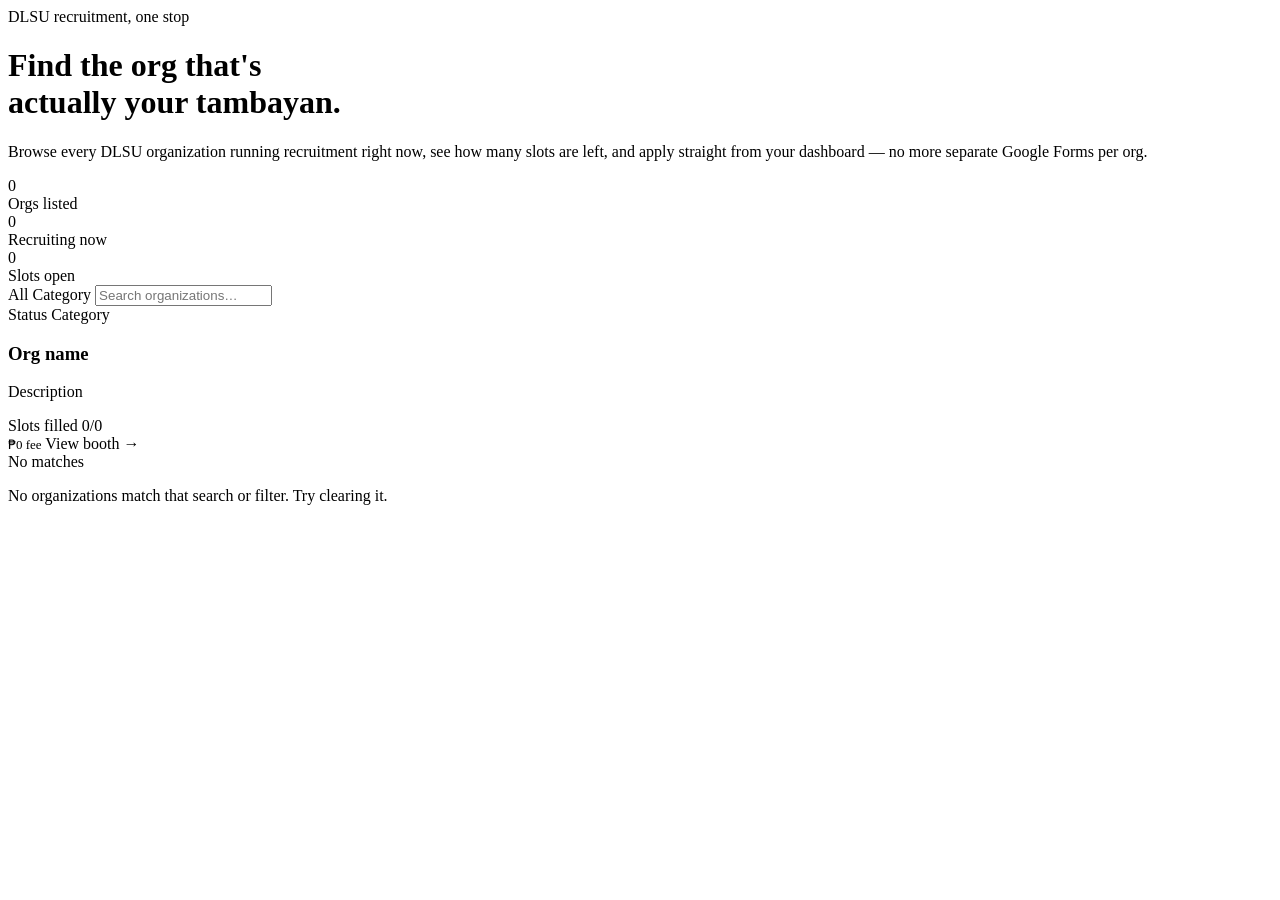
<file: src/main/resources/templates/index.html>
<!DOCTYPE html>
<html lang="en" xmlns:th="http://www.thymeleaf.org">
<head th:replace="~{fragments/layout :: pageHead(${title})}"></head>
<body>
<nav th:replace="~{fragments/layout :: nav('home')}"></nav>

<header class="hero">
  <div class="wrap">
    <span class="eyebrow">DLSU recruitment, one stop</span>
    <h1>Find the org that's<br />actually your tambayan.</h1>
    <p class="lede">
      Browse every DLSU organization running recruitment right now, see how many slots are
      left, and apply straight from your dashboard — no more separate Google Forms per org.
    </p>
    <div class="hero-stats">
      <div class="hero-stat"><div class="num" th:text="${totalOrgCount}">0</div><div class="label">Orgs listed</div></div>
      <div class="hero-stat"><div class="num" th:text="${recruitingCount}">0</div><div class="label">Recruiting now</div></div>
      <div class="hero-stat"><div class="num" th:text="${openSlots}">0</div><div class="label">Slots open</div></div>
    </div>
  </div>
</header>

<main class="page-body">
  <div class="wrap">

    <div class="filter-row">
      <a th:href="@{/(q=${searchTerm})}" class="chip" th:classappend="${selectedCategory == null} ? 'active' : ''">All</a>
      <a th:each="c : ${categories}" th:href="@{/(category=${c},q=${searchTerm})}"
         class="chip" th:classappend="${selectedCategory == c} ? 'active' : ''" th:text="${c}">Category</a>
      <form method="get" th:action="@{/}" style="display:contents">
        <input type="hidden" name="category" th:value="${selectedCategory}" />
        <input class="input search-input" type="text" name="q" placeholder="Search organizations…" th:value="${searchTerm}" style="max-width:240px" />
      </form>
    </div>

    <div class="booth-grid" th:if="${!organizations.isEmpty()}">
      <a th:each="org : ${organizations}" th:href="@{/organizations/{id}(id=${org.id})}"
         class="booth-card" th:classappend="${org.registrationOpen} ? '' : 'closed'">
        <span class="pin"></span>
        <span class="ribbon" th:classappend="${org.registrationOpen} ? 'open' : 'closed'"
              th:text="${org.registrationOpen} ? 'Recruiting' : 'Closed'">Status</span>
        <span class="eyebrow" th:text="${org.category}">Category</span>
        <h3 th:text="${org.name}">Org name</h3>
        <p class="desc" th:text="${org.description}">Description</p>
        <div class="meter-block">
          <div class="meter-label">
            <span>Slots filled</span>
            <span class="fill-num" th:text="${org.currentMemberCount} + '/' + ${org.membershipCap}">0/0</span>
          </div>
          <div class="meter"><div class="meter-fill" th:style="'width:' + ${org.membershipCap > 0 ? (org.currentMemberCount * 100 / org.membershipCap) : 0} + '%'"></div></div>
        </div>
        <div class="foot">
          <span class="muted" style="font-size:13px" th:text="'₱' + ${#numbers.formatDecimal(org.membershipFeeAmount, 1, 0)} + ' fee'">₱0 fee</span>
          <span class="btn btn-sm btn-primary">View booth →</span>
        </div>
      </a>
    </div>

    <div class="empty-state" th:if="${organizations.isEmpty()}">
      <span class="eyebrow">No matches</span>
      <p>No organizations match that search or filter. Try clearing it.</p>
    </div>

  </div>
</main>

</body>
</html>
</file>
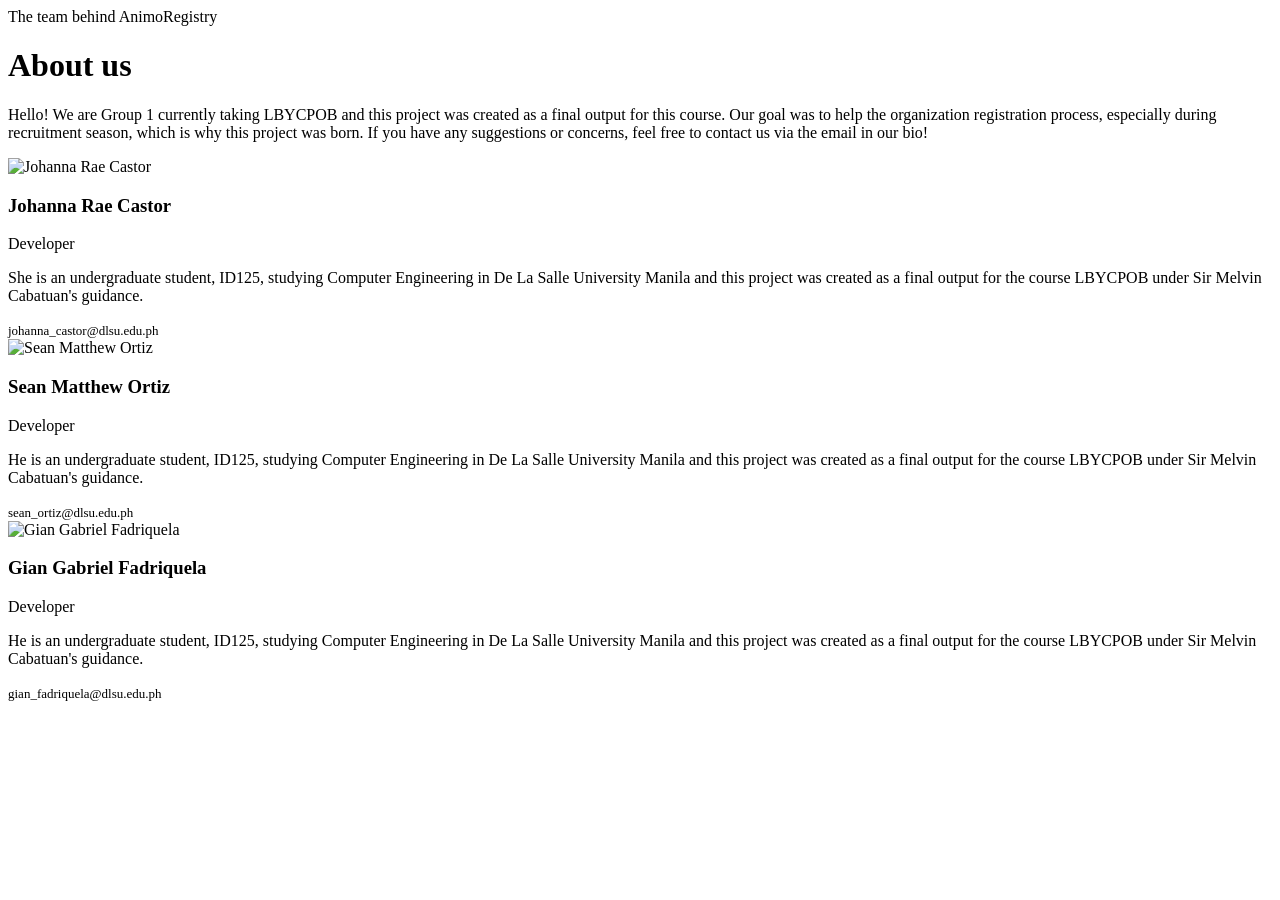
<file: src/main/resources/templates/about.html>
<!DOCTYPE html>
<html lang="en" xmlns:th="http://www.thymeleaf.org">
<head th:replace="~{fragments/layout :: pageHead(${title})}"></head>
<body>
<nav th:replace="~{fragments/layout :: nav('about')}"></nav>

<header class="hero">
    <div class="wrap">
        <span class="eyebrow">The team behind AnimoRegistry</span>
        <h1>About us</h1>
        <p class="lede">
            Hello! We are Group 1 currently taking LBYCPOB and this project was created as a final output for this course. Our goal was to help the organization registration process,
            especially during recruitment season, which is why this project was born.

            If you have any suggestions or concerns, feel free to contact us via the email in our bio!
        </p>
    </div>
</header>

<main class="page-body">
    <div class="wrap">
        <div class="team-grid">
            <div class="team-card">
                <img class="avatar" th:src="@{/images/johanna.jpg}" alt="Johanna Rae Castor" />
                <h3>Johanna Rae Castor</h3>
                <span class="role">Developer</span>
                <p class="bio">She is an undergraduate student, ID125, studying Computer Engineering in De La Salle University Manila
                    and this project was created as a final output for the course LBYCPOB under Sir Melvin Cabatuan's guidance.</p>
                <span class="muted" style="font-family:var(--font-mono);font-size:13px">johanna_castor@dlsu.edu.ph</span>
            </div>
            <div class="team-card">
                <img class="avatar" th:src="@{/images/sean.jpg}" alt="Sean Matthew Ortiz" />
                <h3>Sean Matthew Ortiz</h3>
                <span class="role">Developer</span>
                <p class="bio">He is an undergraduate student, ID125, studying Computer Engineering in De La Salle University Manila
                    and this project was created as a final output for the course LBYCPOB under Sir Melvin Cabatuan's guidance.</p>
                <span class="muted" style="font-family:var(--font-mono);font-size:13px">sean_ortiz@dlsu.edu.ph</span>
            </div>
            <div class="team-card">
                <img class="avatar" th:src="@{/images/gian.jpg}" alt="Gian Gabriel Fadriquela" />
                <h3>Gian Gabriel Fadriquela</h3>
                <span class="role">Developer</span>
                <p class="bio">He is an undergraduate student, ID125, studying Computer Engineering in De La Salle University Manila
                    and this project was created as a final output for the course LBYCPOB under Sir Melvin Cabatuan's guidance.</p>
                <span class="muted" style="font-family:var(--font-mono);font-size:13px">gian_fadriquela@dlsu.edu.ph</span>
            </div>
        </div>
    </div>
</main>

</body>
</html>
</file>
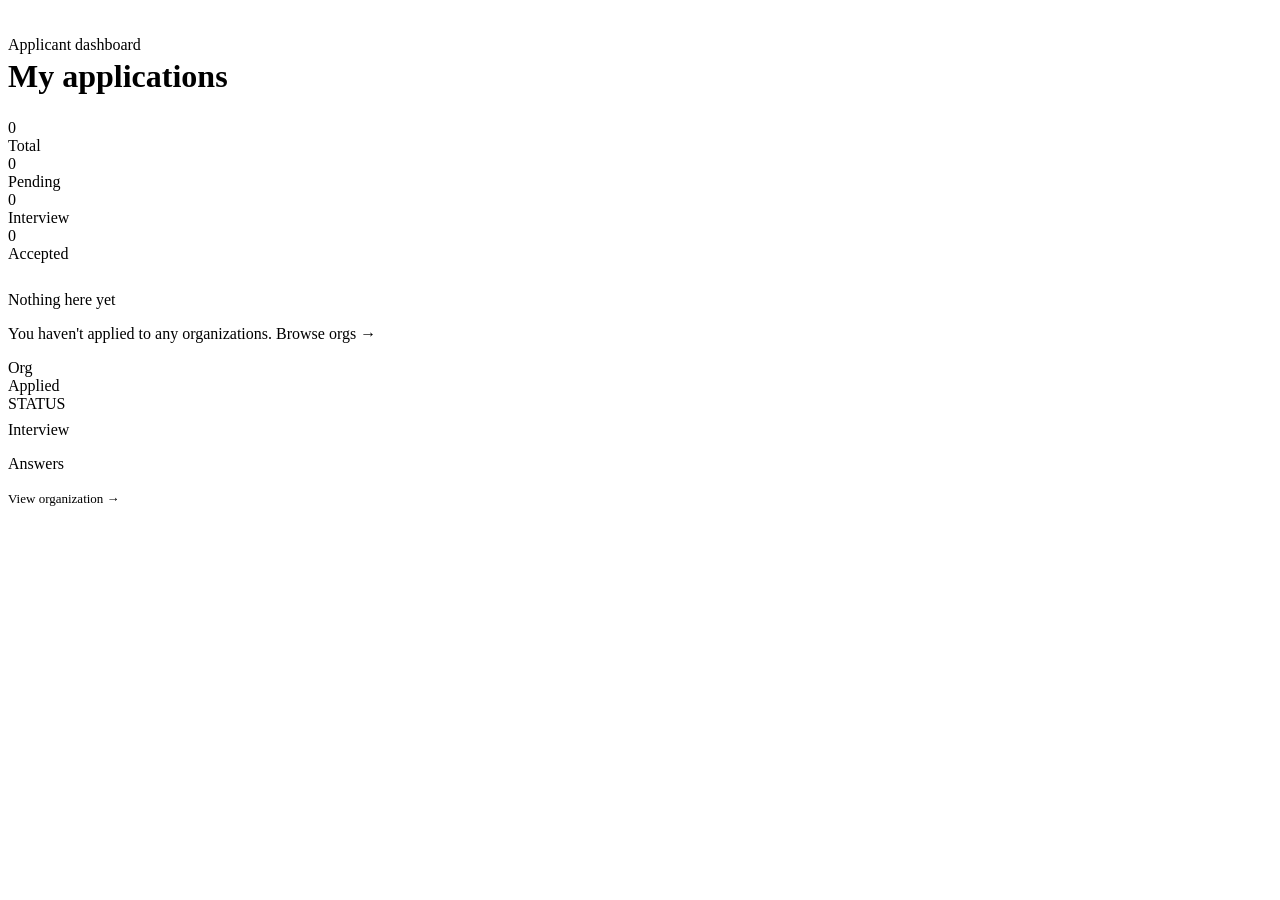
<file: src/main/resources/templates/dashboard.html>
<!DOCTYPE html>
<html lang="en" xmlns:th="http://www.thymeleaf.org">
<head th:replace="~{fragments/layout :: pageHead(${title})}"></head>
<body>
<nav th:replace="~{fragments/layout :: nav('dashboard')}"></nav>

<main class="page-body">
  <div class="wrap" style="padding-top:28px">
    <span class="eyebrow">Applicant dashboard</span>
    <h1 style="margin-top:4px;margin-bottom:24px" th:text="'Welcome back, ' + ${currentName}">My applications</h1>

    <div class="stat-grid" style="margin-bottom:28px">
      <div class="stat"><div class="num" th:text="${#lists.size(applications)}">0</div><div class="label">Total</div></div>
      <div class="stat"><div class="num" th:text="${pendingCount}">0</div><div class="label">Pending</div></div>
      <div class="stat"><div class="num" th:text="${interviewCount}">0</div><div class="label">Interview</div></div>
      <div class="stat"><div class="num" th:text="${acceptedCount}">0</div><div class="label">Accepted</div></div>
    </div>

    <div th:if="${#lists.isEmpty(applications)}" class="empty-state">
      <span class="eyebrow">Nothing here yet</span>
      <p>You haven't applied to any organizations. <a th:href="@{/}" style="color:var(--gold)">Browse orgs →</a></p>
    </div>

    <div class="app-row" th:each="a : ${applications}">
      <div class="app-row-top">
        <div>
          <div class="name" th:text="${a.organization.name}">Org</div>
          <div class="sub" th:text="'Applied ' + ${#temporals.format(a.dateApplied, 'MMM d, yyyy h:mm a')}">Applied</div>
        </div>
        <span class="badge" th:classappend="${a.status}" th:text="${a.status}">STATUS</span>
      </div>
      <div class="sub" style="margin-top:8px" th:if="${a.interviewSchedule}"
           th:text="'Interview: ' + ${#temporals.format(a.interviewSchedule, 'MMM d, yyyy h:mm a')}">Interview</div>
      <p class="answers" th:if="${a.answers}" th:text="${a.answers}">Answers</p>
      <div class="actions">
        <a class="muted" style="font-size:13px" th:href="@{/organizations/{id}(id=${a.organization.id})}">View organization →</a>
      </div>
    </div>
  </div>
</main>

</body>
</html>
</file>
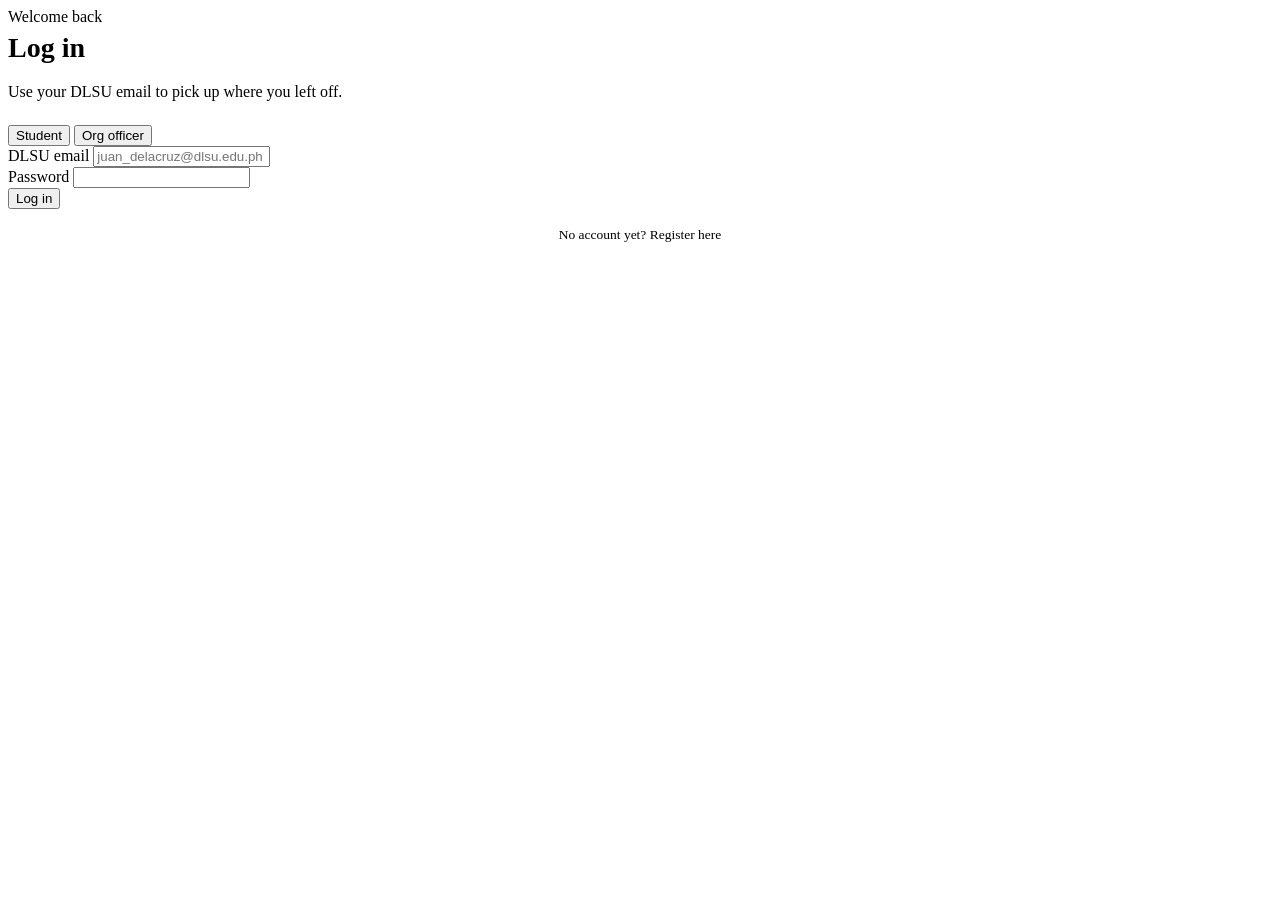
<file: src/main/resources/templates/login.html>
<!DOCTYPE html>
<html lang="en" xmlns:th="http://www.thymeleaf.org">
<head th:replace="~{fragments/layout :: pageHead(${title})}"></head>
<body>
<nav th:replace="~{fragments/layout :: nav('login')}"></nav>

<main class="auth-shell">
  <span class="eyebrow">Welcome back</span>
  <h1 style="font-size:28px;margin-top:6px">Log in</h1>
  <p class="muted" style="margin-bottom:24px">Use your DLSU email to pick up where you left off.</p>

  <div class="role-toggle">
    <button type="button" id="role-student" class="active" onclick="setRole('student')">Student</button>
    <button type="button" id="role-officer" onclick="setRole('officer')">Org officer</button>
  </div>

  <div class="panel">
    <div class="form-error show" th:if="${loginError}" th:text="${loginError}"></div>
    <div class="form-success show" th:if="${registerSuccess}" th:text="${registerSuccess}"></div>

    <form th:action="@{/login}" method="post">
      <input type="hidden" name="role" id="role-input" value="student" />
      <div class="field">
        <label for="email">DLSU email</label>
        <input class="input" type="email" id="email" name="dlsuEmail" placeholder="juan_delacruz@dlsu.edu.ph" required />
      </div>
      <div class="field">
        <label for="password">Password</label>
        <input class="input" type="password" id="password" name="password" required />
      </div>
      <button type="submit" class="btn btn-primary btn-block">Log in</button>
    </form>
  </div>

  <p class="muted" style="text-align:center;margin-top:18px;font-size:13.5px">
    No account yet? <a th:href="@{/register}" style="color:var(--gold)">Register here</a>
  </p>
</main>

<script>
  function setRole(role) {
    document.getElementById('role-input').value = role;
    document.getElementById('role-student').classList.toggle('active', role === 'student');
    document.getElementById('role-officer').classList.toggle('active', role === 'officer');
  }
</script>
</body>
</html>
</file>
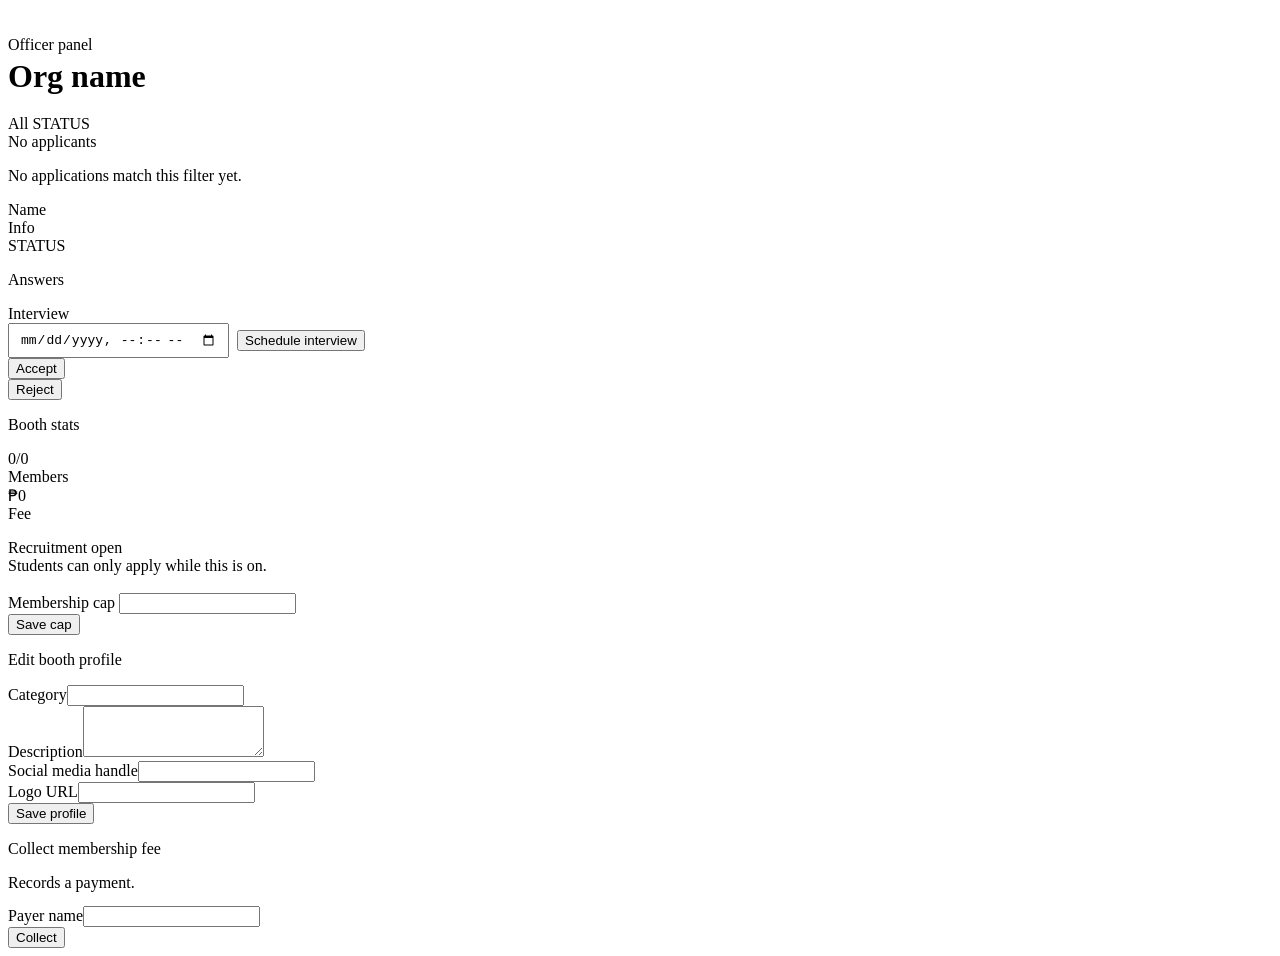
<file: src/main/resources/templates/officer.html>
<!DOCTYPE html>
<html lang="en" xmlns:th="http://www.thymeleaf.org">
<head th:replace="~{fragments/layout :: pageHead(${title})}"></head>
<body>
<nav th:replace="~{fragments/layout :: nav('officer')}"></nav>

<main class="page-body">
  <div class="wrap" style="padding-top:28px">
    <span class="eyebrow" th:text="${officer.position} + ' · Officer panel'">Officer panel</span>
    <h1 style="margin-top:4px;margin-bottom:20px" th:text="${org.name}">Org name</h1>

    <div class="form-error show" th:if="${officerError}" th:text="${officerError}"></div>
    <div class="form-success show" th:if="${officerSuccess}" th:text="${officerSuccess}"></div>
    <div class="form-success show" th:if="${feeReceipt}" th:text="${feeReceipt}"></div>

    <div class="two-col">
      <!-- ============ APPLICANTS ============ -->
      <div>
        <div class="tabs">
          <a th:href="@{/officer}" th:classappend="${selectedStatus == null} ? 'active' : ''">All</a>
          <a th:each="s : ${statuses}" th:href="@{/officer(status=${s})}" th:text="${s}"
             th:classappend="${selectedStatus == s} ? 'active' : ''">STATUS</a>
        </div>

        <div th:if="${#lists.isEmpty(applications)}" class="empty-state">
          <span class="eyebrow">No applicants</span>
          <p>No applications match this filter yet.</p>
        </div>

        <div class="app-row" th:each="a : ${applications}">
          <div class="app-row-top">
            <div>
              <div class="name" th:text="${a.applicant.name}">Name</div>
              <div class="sub" th:text="${a.applicant.idNumber} + ' · ' + ${a.applicant.college} + ', ' + ${a.applicant.yearLevel} + ' · Applied ' + ${#temporals.format(a.dateApplied, 'MMM d, yyyy')}">Info</div>
            </div>
            <span class="badge" th:classappend="${a.status}" th:text="${a.status}">STATUS</span>
          </div>
          <p class="answers" th:if="${a.answers}" th:text="${a.answers}">Answers</p>
          <div class="sub" style="margin-top:8px" th:if="${a.interviewSchedule}"
               th:text="'Interview: ' + ${#temporals.format(a.interviewSchedule, 'MMM d, yyyy h:mm a')}">Interview</div>

          <div class="actions">
            <form th:action="@{/officer/applications/{id}/interview(id=${a.id})}" method="post" style="display:flex;gap:8px;align-items:center">
              <input type="datetime-local" name="interviewSchedule" class="input" style="width:auto;padding:7px 10px;font-size:13px" required />
              <button type="submit" class="btn btn-sm">Schedule interview</button>
            </form>
            <form th:action="@{/officer/applications/{id}/status(id=${a.id})}" method="post">
              <input type="hidden" name="status" value="ACCEPTED" />
              <button type="submit" class="btn btn-sm btn-primary" th:disabled="${a.status.name() == 'ACCEPTED'}">Accept</button>
            </form>
            <form th:action="@{/officer/applications/{id}/status(id=${a.id})}" method="post">
              <input type="hidden" name="status" value="REJECTED" />
              <button type="submit" class="btn btn-sm btn-danger" th:disabled="${a.status.name() == 'REJECTED'}">Reject</button>
            </form>
          </div>
        </div>
      </div>

      <!-- ============ SIDE PANEL ============ -->
      <div>

        <div class="panel">
          <p class="panel-title">Booth stats</p>
          <div class="stat-grid" style="margin-bottom:16px">
            <div class="stat"><div class="num" th:text="${org.currentMemberCount} + '/' + ${org.membershipCap}">0/0</div><div class="label">Members</div></div>
            <div class="stat"><div class="num" th:text="'₱' + ${#numbers.formatDecimal(org.membershipFeeAmount, 1, 0)}">₱0</div><div class="label">Fee</div></div>
          </div>
          <div class="meter" style="margin-bottom:16px"><div class="meter-fill" th:style="'width:' + ${org.membershipCap > 0 ? (org.currentMemberCount * 100 / org.membershipCap) : 0} + '%'"></div></div>

          <div class="divider"></div>

          <form th:action="@{/officer/registration-status}" method="post" class="switch-row">
            <div>
              <div>Recruitment open</div>
              <div class="hint">Students can only apply while this is on.</div>
            </div>
            <input type="hidden" name="open" th:value="${!org.registrationOpen}" />
            <button type="submit" class="switch" th:classappend="${org.registrationOpen} ? 'on' : ''" style="border:1px solid var(--line);padding:0">
              <span class="knob"></span>
            </button>
          </form>

          <div class="divider"></div>

          <form th:action="@{/officer/membership-cap}" method="post">
            <div class="field">
              <label>Membership cap</label>
              <input class="input" type="number" name="membershipCap" th:value="${org.membershipCap}" th:min="${org.currentMemberCount}" />
            </div>
            <button type="submit" class="btn btn-sm">Save cap</button>
          </form>
        </div>

        <div class="panel">
          <p class="panel-title">Edit booth profile</p>
          <form th:action="@{/officer/profile}" method="post">
            <div class="field"><label>Category</label><input class="input" name="category" th:value="${org.category}" required /></div>
            <div class="field"><label>Description</label><textarea class="textarea" name="description" rows="3" required th:text="${org.description}"></textarea></div>
            <div class="field"><label>Social media handle</label><input class="input" name="socialMediaHandle" th:value="${org.socialMediaHandle}" /></div>
            <div class="field"><label>Logo URL</label><input class="input" name="logoUrl" th:value="${org.logoUrl}" /></div>
            <button type="submit" class="btn btn-primary btn-block">Save profile</button>
          </form>
        </div>

        <div class="panel">
          <p class="panel-title">Collect membership fee</p>
          <p class="hint" style="margin-bottom:14px"
             th:text="'Records a ' + (${org.paymentType.name() == 'DIGITAL_BANK'} ? 'digital bank' : 'cash') + ' payment and returns a receipt.'">Records a payment.</p>
          <form th:action="@{/officer/collect-fee}" method="post">
            <div class="field"><label>Payer name</label><input class="input" name="payerName" required /></div>
            <button type="submit" class="btn btn-gold btn-block" th:text="'Collect ₱' + ${#numbers.formatDecimal(org.membershipFeeAmount, 1, 0)}">Collect</button>
          </form>
        </div>

      </div>
    </div>
  </div>
</main>

</body>
</html>
</file>
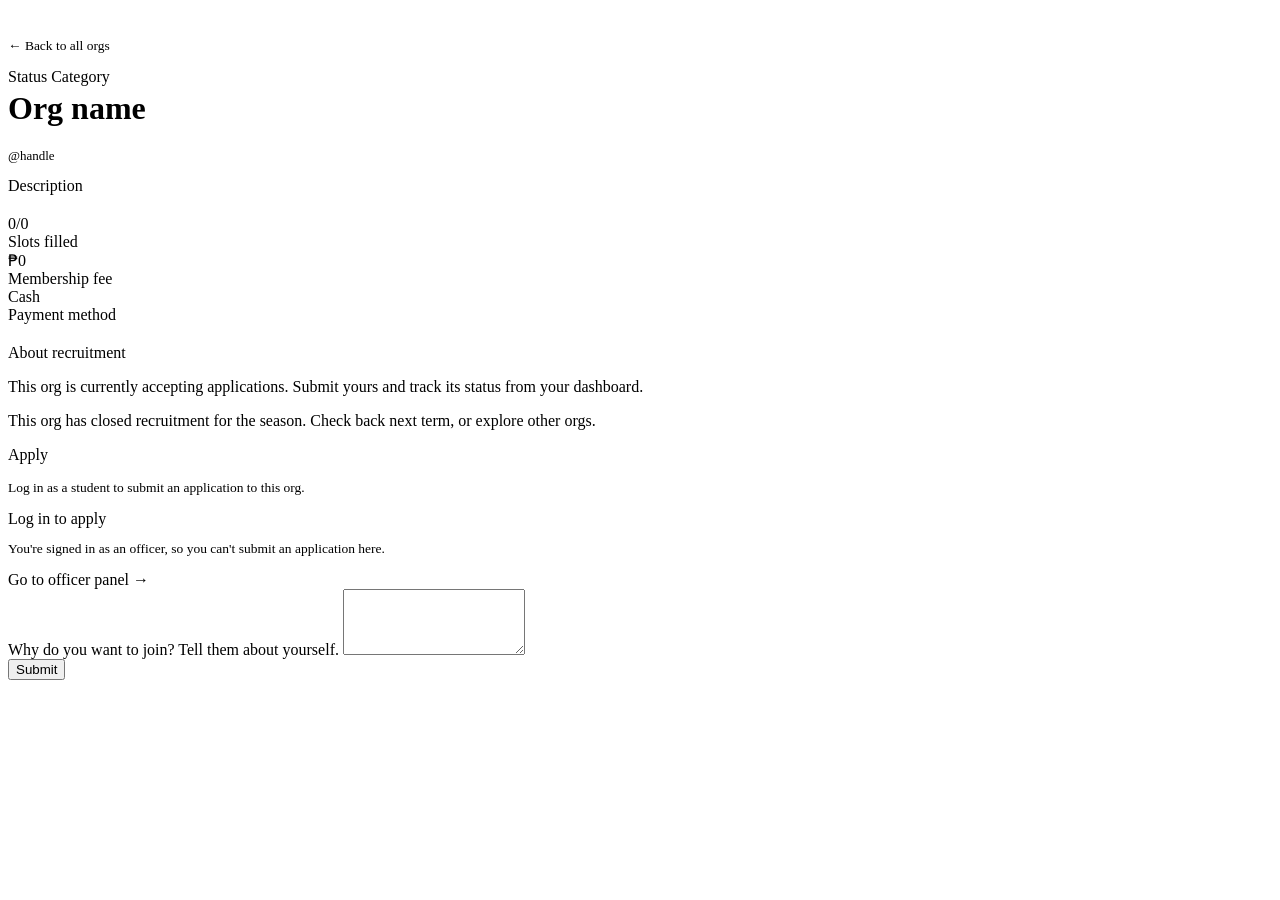
<file: src/main/resources/templates/organization.html>
<!DOCTYPE html>
<html lang="en" xmlns:th="http://www.thymeleaf.org">
<head th:replace="~{fragments/layout :: pageHead(${title})}"></head>
<body>
<nav th:replace="~{fragments/layout :: nav('home')}"></nav>

<main class="page-body">
  <div class="wrap" style="padding-top:28px">
    <a th:href="@{/}" class="muted" style="font-size:13.5px">← Back to all orgs</a>

    <div class="panel" style="margin-top:14px;position:relative">
      <span class="ribbon" th:classappend="${org.registrationOpen} ? 'open' : 'closed'"
            th:text="${org.registrationOpen} ? 'Recruiting' : 'Closed'">Status</span>
      <span class="eyebrow" th:text="${org.category}">Category</span>
      <h1 style="margin-top:4px" th:text="${org.name}">Org name</h1>
      <p class="muted" style="font-family:var(--font-mono);font-size:13px" th:if="${org.socialMediaHandle}" th:text="${org.socialMediaHandle}">@handle</p>
      <p style="margin-top:10px" th:text="${org.description}">Description</p>

      <div class="stat-grid" style="margin-top:20px">
        <div class="stat">
          <div class="num" th:text="${org.currentMemberCount} + '/' + ${org.membershipCap}">0/0</div>
          <div class="label">Slots filled</div>
        </div>
        <div class="stat">
          <div class="num" th:text="'₱' + ${#numbers.formatDecimal(org.membershipFeeAmount, 1, 0)}">₱0</div>
          <div class="label">Membership fee</div>
        </div>
        <div class="stat">
          <div class="num" th:text="${org.paymentType == T(com.dlsu.animoregistry.model.PaymentType).DIGITAL_BANK} ? 'Bank' : 'Cash'">Cash</div>
          <div class="label">Payment method</div>
        </div>
      </div>
      <div class="meter" style="margin-top:14px"><div class="meter-fill" th:style="'width:' + ${org.membershipCap > 0 ? (org.currentMemberCount * 100 / org.membershipCap) : 0} + '%'"></div></div>
    </div>

    <div class="two-col" style="margin-top:20px">
      <div class="panel">
        <p class="panel-title">About recruitment</p>
        <p class="muted" th:if="${org.registrationOpen}">This org is currently accepting applications. Submit yours and track its status from your dashboard.</p>
        <p class="muted" th:unless="${org.registrationOpen}">This org has closed recruitment for the season. Check back next term, or explore other orgs.</p>
      </div>

      <div class="panel">
        <p class="panel-title">Apply</p>

        <div th:if="${currentRole == null}">
          <p class="muted" style="font-size:13.5px">Log in as a student to submit an application to this org.</p>
          <a class="btn btn-primary btn-block" th:href="@{/login}">Log in to apply</a>
        </div>

        <div th:if="${currentRole == 'officer'}">
          <p class="muted" style="font-size:13.5px">You're signed in as an officer, so you can't submit an application here.</p>
          <a th:if="${currentOrganizationId == org.id}" class="btn btn-primary btn-block" style="margin-top:12px" th:href="@{/officer}">Go to officer panel →</a>
        </div>

        <div th:if="${currentRole == 'student'}">
          <div class="form-success show" th:if="${applySuccess}" th:text="${applySuccess}"></div>
          <div class="form-error show" th:if="${applyError}" th:text="${applyError}"></div>
          <form th:action="@{/organizations/{id}/apply(id=${org.id})}" method="post">
            <div class="field">
              <label>Why do you want to join? Tell them about yourself.</label>
              <textarea class="textarea" name="answers" rows="4" required
                        th:disabled="${!org.registrationOpen or org.currentMemberCount >= org.membershipCap}"></textarea>
            </div>
            <button type="submit" class="btn btn-primary btn-block" th:disabled="${!org.registrationOpen or org.currentMemberCount >= org.membershipCap}">
              <span th:text="${org.registrationOpen and org.currentMemberCount lt org.membershipCap} ? 'Submit application' : 'Recruitment closed'">Submit</span>
            </button>
          </form>
        </div>
      </div>
    </div>
  </div>
</main>

</body>
</html>
</file>
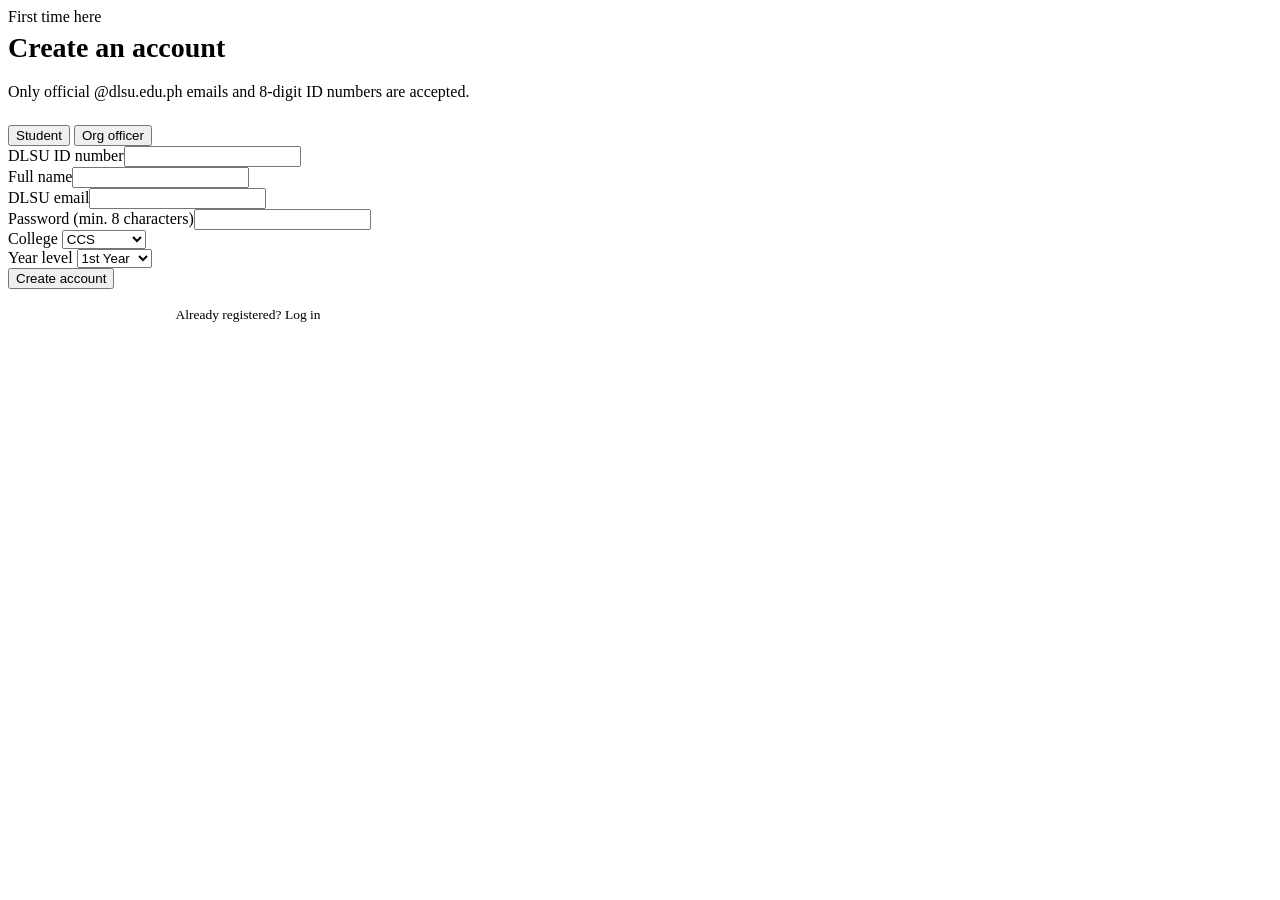
<file: src/main/resources/templates/register.html>
<!DOCTYPE html>
<html lang="en" xmlns:th="http://www.thymeleaf.org">
<head th:replace="~{fragments/layout :: pageHead(${title})}"></head>
<body>
<nav th:replace="~{fragments/layout :: nav('register')}"></nav>

<main class="auth-shell" style="max-width:480px">
  <span class="eyebrow">First time here</span>
  <h1 style="font-size:28px;margin-top:6px">Create an account</h1>
  <p class="muted" style="margin-bottom:24px">Only official @dlsu.edu.ph emails and 8-digit ID numbers are accepted.</p>

  <div class="panel">
    <div class="form-error show" th:if="${registerError}" th:text="${registerError}"></div>

    <div class="role-toggle">
      <button type="button" id="role-tab-student" class="active" onclick="showRole('student')">Student</button>
      <button type="button" id="role-tab-officer" onclick="showRole('officer')">Org officer</button>
    </div>

    <!-- ============ STUDENT FORM ============ -->
    <form id="form-student" th:action="@{/register/student}" method="post">
      <div class="field-row">
        <div class="field"><label>DLSU ID number</label><input class="input" name="idNumber" maxlength="8" required /></div>
        <div class="field"><label>Full name</label><input class="input" name="name" required /></div>
      </div>
      <div class="field"><label>DLSU email</label><input class="input" type="email" name="dlsuEmail" required /></div>
      <div class="field"><label>Password (min. 8 characters)</label><input class="input" type="password" name="password" minlength="8" required /></div>
      <div class="field-row">
        <div class="field">
          <label>College</label>
          <select class="select" name="college">
            <option>CCS</option><option>COB</option><option>CLA</option><option>CEng</option>
            <option>COS</option><option>BAGCED</option><option>GCOE</option><option>RVR-COB</option>
          </select>
        </div>
        <div class="field">
          <label>Year level</label>
          <select class="select" name="yearLevel">
            <option>1st Year</option><option>2nd Year</option><option>3rd Year</option>
            <option>4th Year</option><option>5th Year</option>
          </select>
        </div>
      </div>
      <button type="submit" class="btn btn-primary btn-block">Create account</button>
    </form>

    <!-- ============ OFFICER FORMS ============ -->
    <div id="form-officer" style="display:none">
      <div class="tabs">
        <button type="button" id="org-tab-existing" class="active" onclick="showOrgMode('existing')">Join existing org</button>
        <button type="button" id="org-tab-new" onclick="showOrgMode('new')">Register a new org</button>
      </div>

      <form id="form-officer-existing" th:action="@{/register/officer}" method="post">
        <div class="field-row">
          <div class="field"><label>DLSU ID number</label><input class="input" name="idNumber" maxlength="8" required /></div>
          <div class="field"><label>Full name</label><input class="input" name="name" required /></div>
        </div>
        <div class="field"><label>DLSU email</label><input class="input" type="email" name="dlsuEmail" required /></div>
        <div class="field"><label>Password</label><input class="input" type="password" name="password" minlength="8" required /></div>
        <div class="field">
          <label>Organization</label>
          <select class="select" name="organizationId">
            <option th:each="org : ${organizations}" th:value="${org.id}" th:text="${org.name}">Org</option>
          </select>
        </div>
        <div class="field"><label>Your position</label><input class="input" name="position" placeholder="VP for Membership" /></div>
        <button type="submit" class="btn btn-primary btn-block">Create account</button>
      </form>

      <form id="form-officer-new" th:action="@{/register/officer-new-org}" method="post" style="display:none">
        <div class="field-row">
          <div class="field"><label>DLSU ID number</label><input class="input" name="idNumber" maxlength="8" required /></div>
          <div class="field"><label>Full name</label><input class="input" name="name" required /></div>
        </div>
        <div class="field"><label>DLSU email</label><input class="input" type="email" name="dlsuEmail" required /></div>
        <div class="field"><label>Password</label><input class="input" type="password" name="password" minlength="8" required /></div>

        <div class="divider"></div>
        <div class="field"><label>Organization name</label><input class="input" name="newOrgName" required /></div>
        <div class="field-row">
          <div class="field"><label>Category</label><input class="input" name="newOrgCategory" required /></div>
          <div class="field"><label>Membership cap</label><input class="input" type="number" name="newOrgCap" min="1" required /></div>
        </div>
        <div class="field"><label>Description</label><textarea class="textarea" name="newOrgDescription" rows="2" required></textarea></div>
        <div class="field-row">
          <div class="field"><label>Membership fee (₱)</label><input class="input" type="number" name="newOrgFee" min="0" required /></div>
          <div class="field">
            <label>Payment method</label>
            <select class="select" name="newOrgPayment">
              <option value="CASH">Cash</option>
              <option value="DIGITAL_BANK">Digital bank</option>
            </select>
          </div>
        </div>
        <div class="field"><label>Social media handle (optional)</label><input class="input" name="newOrgSocial" placeholder="@your.org" /></div>

        <div class="field"><label>Your position</label><input class="input" name="position" placeholder="VP for Membership" /></div>
        <p class="hint">You'll become the first registered officer of this org and can edit its full profile later from the officer panel.</p>
        <button type="submit" class="btn btn-primary btn-block">Create organization &amp; account</button>
      </form>
    </div>
  </div>

  <p class="muted" style="text-align:center;margin-top:18px;font-size:13.5px">
    Already registered? <a th:href="@{/login}" style="color:var(--gold)">Log in</a>
  </p>
</main>

<script>
  function showRole(role) {
    document.getElementById('form-student').style.display = role === 'student' ? 'block' : 'none';
    document.getElementById('form-officer').style.display = role === 'officer' ? 'block' : 'none';
    document.getElementById('role-tab-student').classList.toggle('active', role === 'student');
    document.getElementById('role-tab-officer').classList.toggle('active', role === 'officer');
  }
  function showOrgMode(mode) {
    document.getElementById('form-officer-existing').style.display = mode === 'existing' ? 'block' : 'none';
    document.getElementById('form-officer-new').style.display = mode === 'new' ? 'block' : 'none';
    document.getElementById('org-tab-existing').classList.toggle('active', mode === 'existing');
    document.getElementById('org-tab-new').classList.toggle('active', mode === 'new');
  }
</script>
</body>
</html>
</file>
